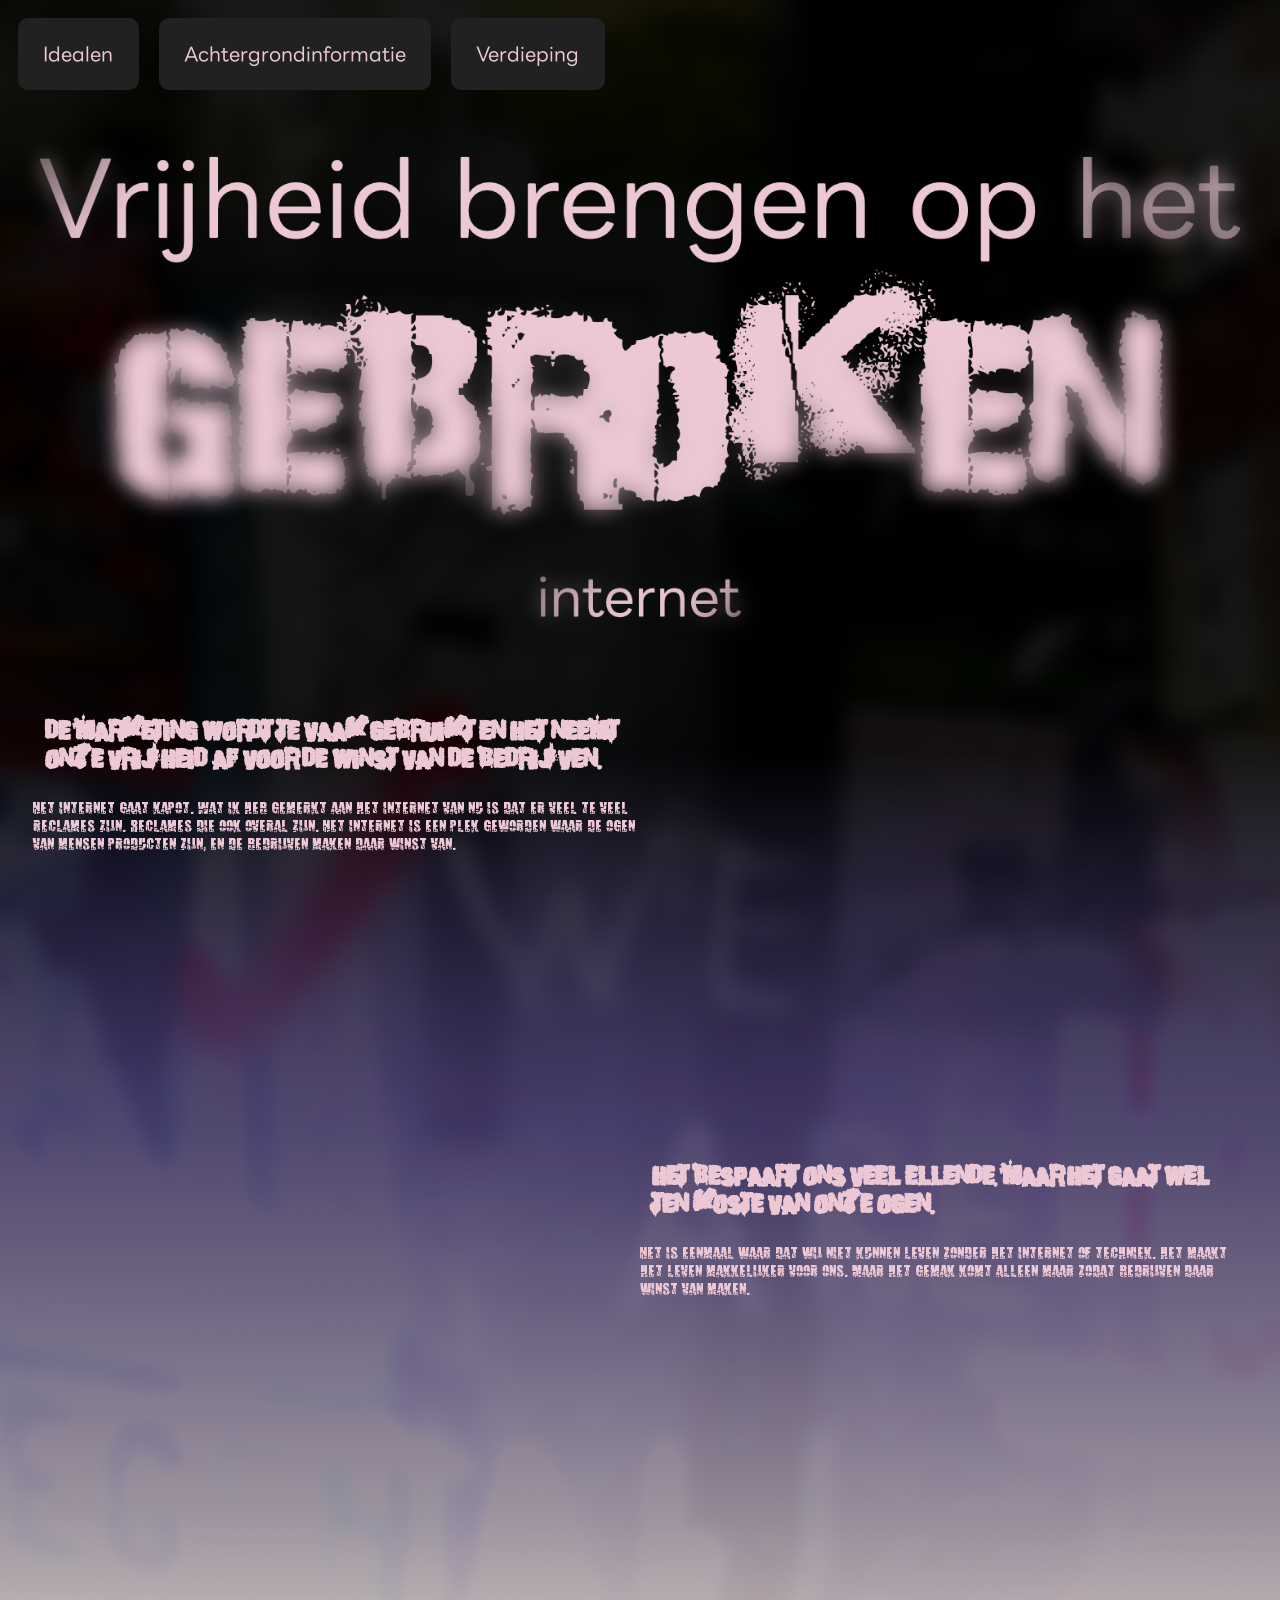
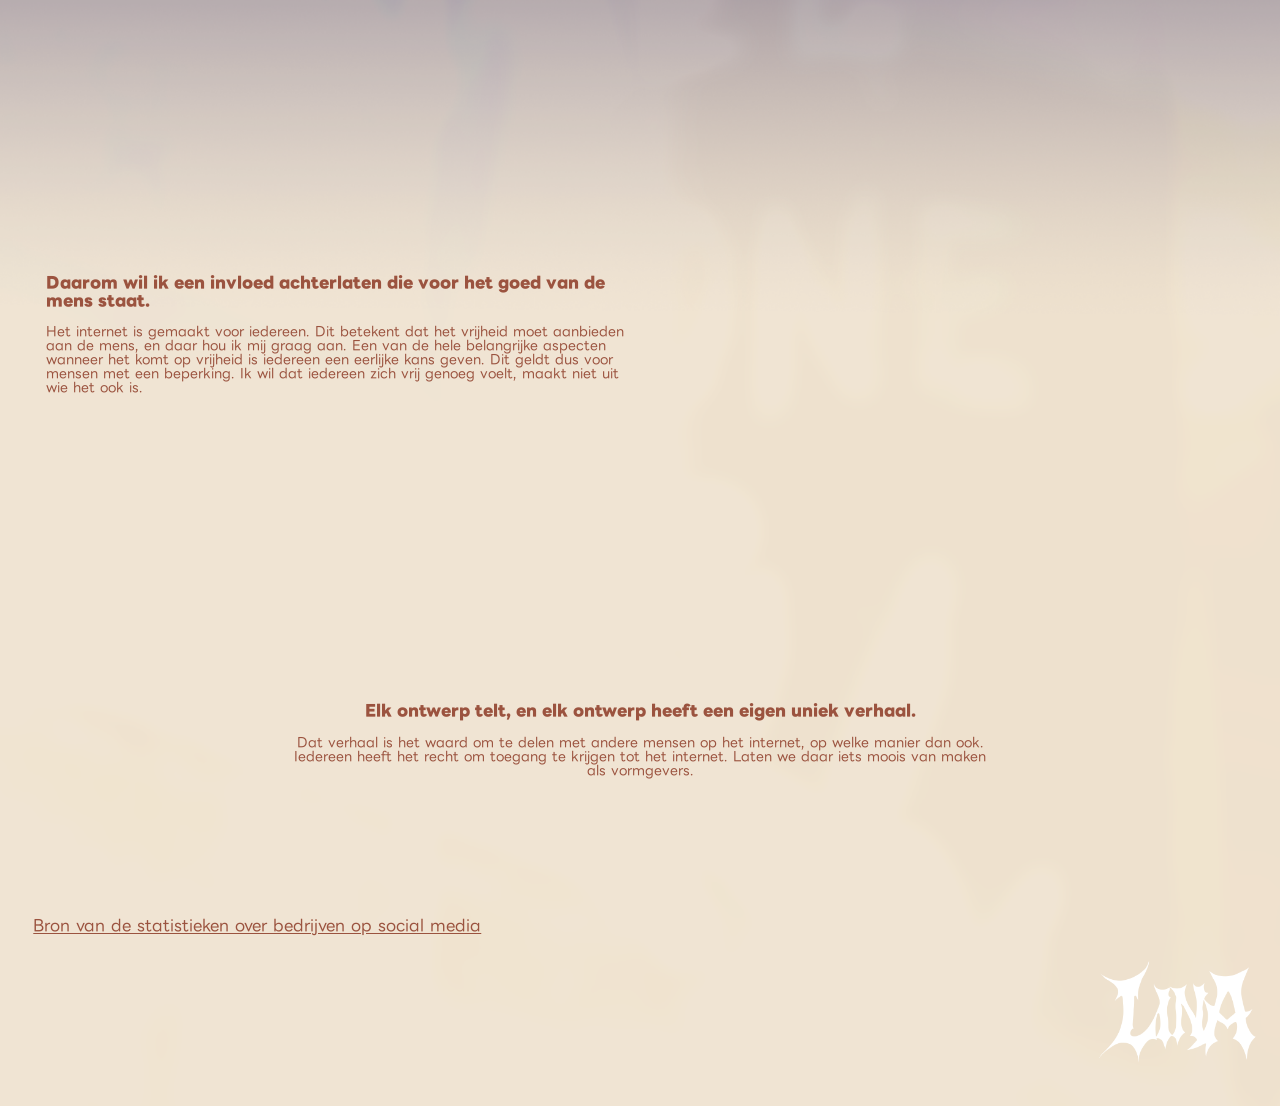
<file: index.html>
<!DOCTYPE html>
<html lang="en">

<head>
    <meta charset="UTF-8">
    <meta name="viewport" content="width=device-width, initial-scale=1.0">
    <title>Eindopdracht Lina Benkriche</title>
    <link rel="stylesheet" href="style/style.css">
</head>

<body class="home">
    <header>
        <nav>
            <li><a href="index.html">Idealen</a></li>
            <li><a href="achtergrondinfo.html">Achtergrondinformatie</a></li>
            <li><a href="bronnen.html">Verdieping</a></li>
        </nav>
        <h1>Lina's mening over het web</h1>
        <img src="images/titel.png">
    </header>
    <main>
        <section>
            <h2>De marketing wordt te vaak gebruikt en het neemt onze vrijheid af voor de winst van de bedrijven.</h2>
            <p>Het internet gaat kapot. Wat ik heb gemerkt aan het internet van nu is dat er veel te veel reclames zijn.
                Reclames die ook overal zijn. Het internet is een plek geworden waar de ogen van mensen producten zijn,
                en de bedrijven maken daar winst van. </p>
        </section>
        <section>
            <h2>Het bespaart ons veel ellende, maar het gaat wel ten koste van onze ogen.</h2>
            <p>Het is eenmaal waar dat wij niet kunnen leven zonder het internet of techniek. het maakt het leven
                makkelijker voor ons. Maar het gemak komt alleen maar zodat bedrijven daar winst van maken.</p>
        </section>
        <section>
            <h3>Daarom wil ik een invloed achterlaten die voor het goed van de mens staat.</h3>
            <p>Het internet is gemaakt voor iedereen. Dit betekent dat het vrijheid moet aanbieden aan de mens, en daar
                hou ik mij graag aan. Een van de hele belangrijke aspecten wanneer het komt op vrijheid is iedereen een
                eerlijke kans geven. Dit geldt dus voor mensen met een beperking. Ik wil dat iedereen zich vrij genoeg
                voelt, maakt niet uit wie het ook is.</p>
        </section>
        <section>
            <h3> Elk ontwerp telt, en elk ontwerp heeft een eigen uniek verhaal. </h3>
            <p>Dat verhaal is het waard om te delen met andere mensen op het internet, op welke manier dan ook. Iedereen
                heeft het recht om toegang te krijgen tot het internet. Laten we daar iets moois van maken als
                vormgevers.
            </p>
            </section>
    </main>
    <footer>
        <img src="images/pfp insta.png">
        <a href="https://en.wikipedia.org/wiki/Attention_economy">Bron van de statistieken over bedrijven op social media</a>
    </footer>
</body>

</html>
</file>
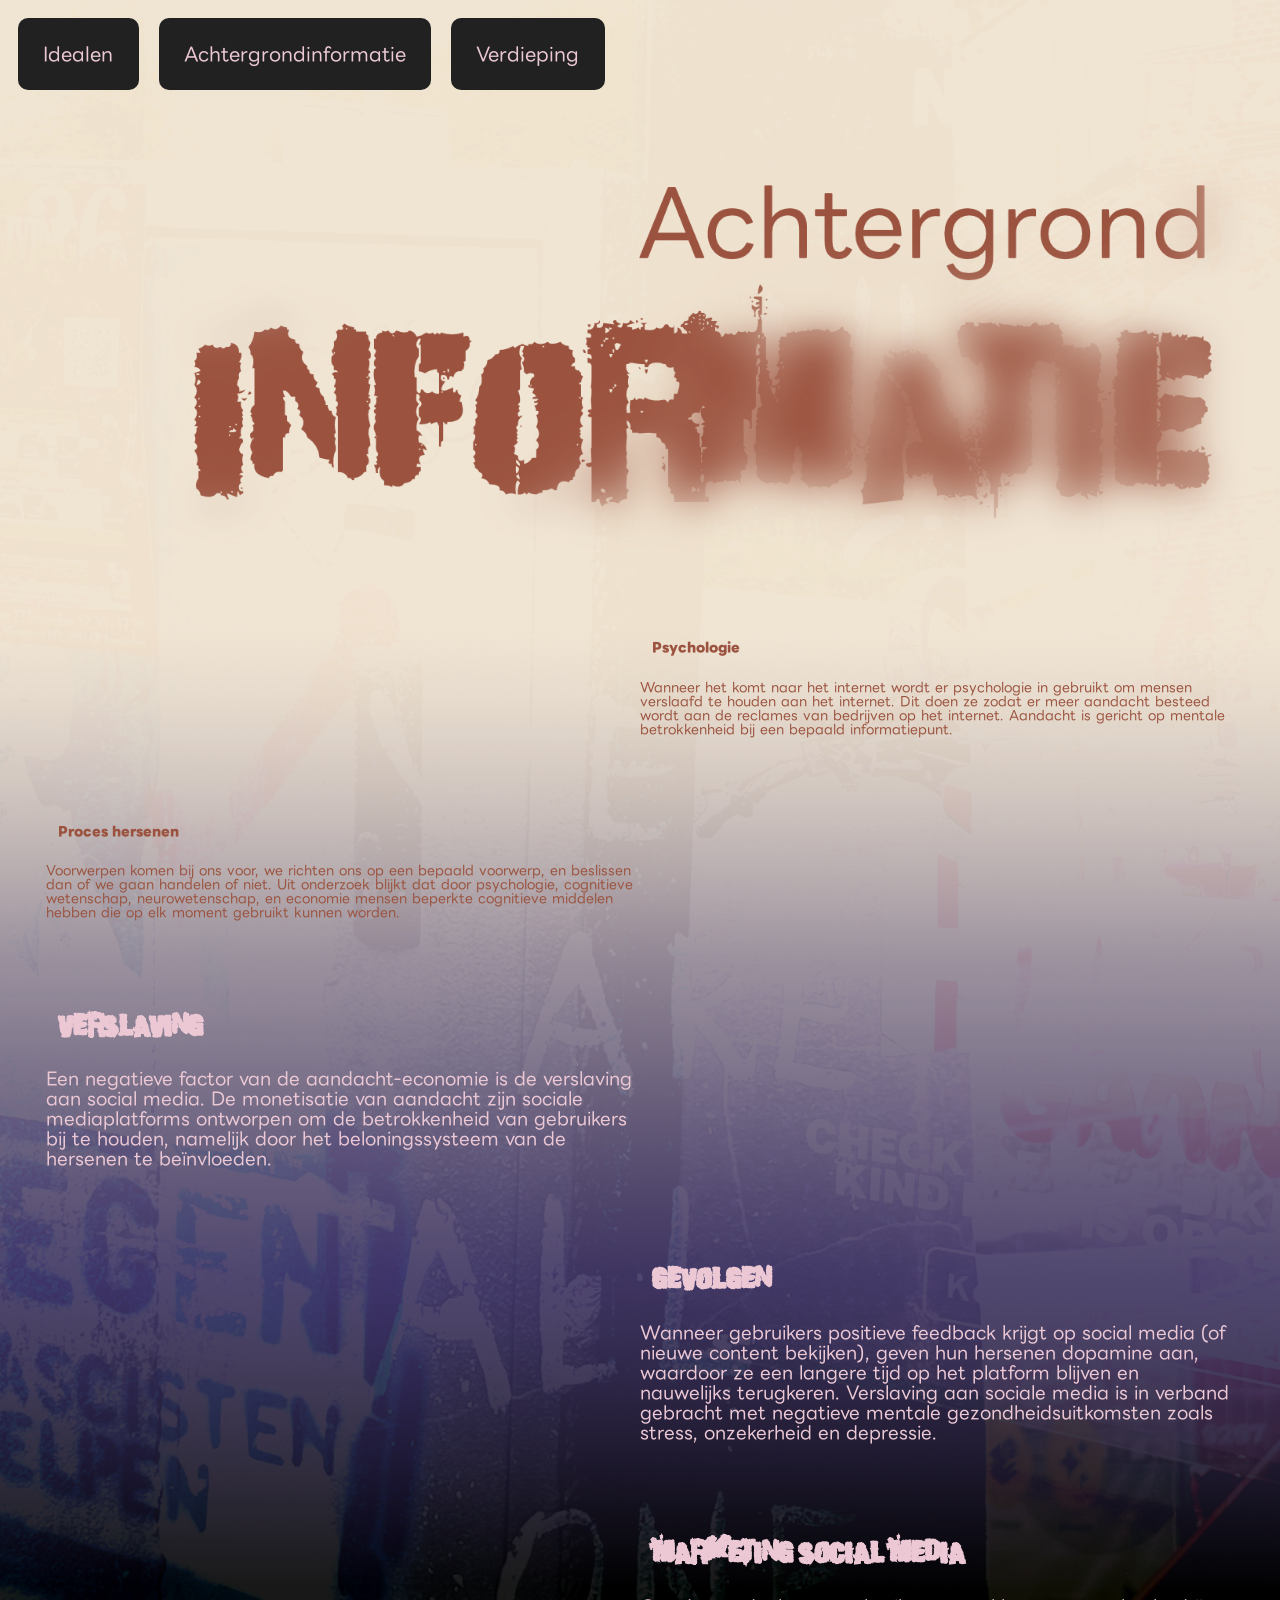
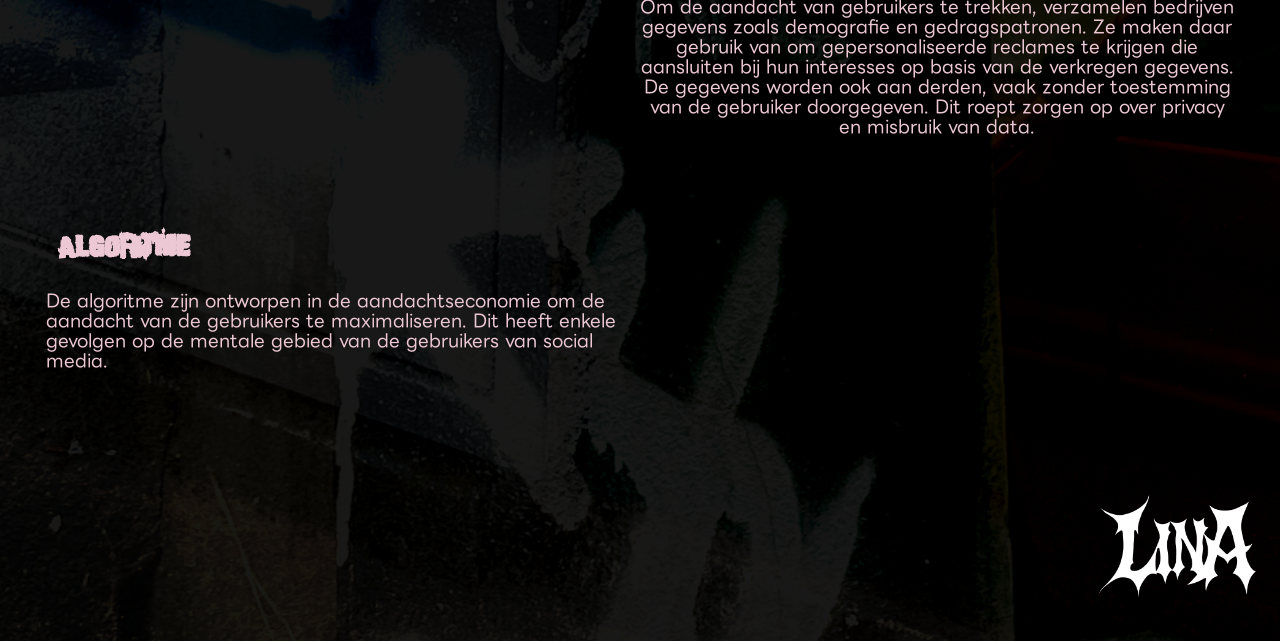
<file: achtergrondinfo.html>
<!DOCTYPE html>
<html lang="en">

<head>
    <meta charset="UTF-8">
    <meta name="viewport" content="width=device-width, initial-scale=1.0">
    <title>Achtergrondinformatie</title>
    <link rel="stylesheet" href="style/style.css">
</head>

<body class="p2">
    <header>
        <nav>
            <li><a href="index.html">Idealen</a></li>
            <li><a href="achtergrondinfo.html">Achtergrondinformatie</a></li>
            <li><a href="bronnen.html">Verdieping</a></li>
        </nav>
        <h1>Achtergrondinformatie over het web</h1>
        <img src="images/achtergrondinfo.png">
    </header>
    <main>
        <section>
            <h2>Psychologie</h2>
            <p>Wanneer het komt naar het internet wordt er psychologie in gebruikt om mensen verslaafd te houden aan het
                internet. Dit doen ze zodat er meer aandacht besteed wordt aan de reclames van bedrijven op het
                internet. Aandacht is gericht op mentale betrokkenheid bij een bepaald informatiepunt. </p>
        </section>

        <section>
            <h2>Proces hersenen</h2>
            <p>Voorwerpen komen bij ons voor, we richten ons op een bepaald voorwerp, en beslissen dan of we gaan
                handelen of niet. Uit onderzoek blijkt dat door psychologie, cognitieve wetenschap, neurowetenschap, en
                economie mensen beperkte cognitieve middelen hebben die op elk moment gebruikt kunnen worden.</p>
        </section>
        <section>
            <h2>Verslaving</h2>
            <p>Een negatieve factor van de aandacht-economie is de verslaving aan social media. De monetisatie van
                aandacht zijn sociale mediaplatforms ontworpen om de betrokkenheid van gebruikers bij te houden,
                namelijk door het beloningssysteem van de hersenen te beïnvloeden. </p>
        </section>
        <section>
            <h2>Gevolgen</h2>
            <p>Wanneer gebruikers positieve feedback krijgt op social media (of nieuwe content bekijken), geven hun
                hersenen dopamine aan, waardoor ze een langere tijd op het platform blijven en nauwelijks terugkeren.
                Verslaving aan sociale media is in verband gebracht met negatieve mentale gezondheidsuitkomsten zoals
                stress, onzekerheid en depressie.</p>
        </section>
        <section>
            <h2>Marketing social media</h2>
            <p>Om de aandacht van gebruikers te trekken, verzamelen bedrijven gegevens zoals demografie en
                gedragspatronen. Ze maken daar gebruik van om gepersonaliseerde reclames te krijgen die aansluiten bij
                hun interesses op basis van de verkregen gegevens. De gegevens worden ook aan derden, vaak zonder
                toestemming van de gebruiker doorgegeven. Dit roept zorgen op over privacy en misbruik van data. </p>
        </section>
        <section>
            <h2>Algoritme</h2>
            <p>De algoritme zijn ontworpen in de aandachtseconomie om de aandacht van de gebruikers te maximaliseren.
                Dit heeft enkele gevolgen op de mentale gebied van de gebruikers van social media.</p>
        </section>

    </main>

    <footer>
        <img src="images/pfp insta.png">
    </footer>
</body>

</html>
</file>
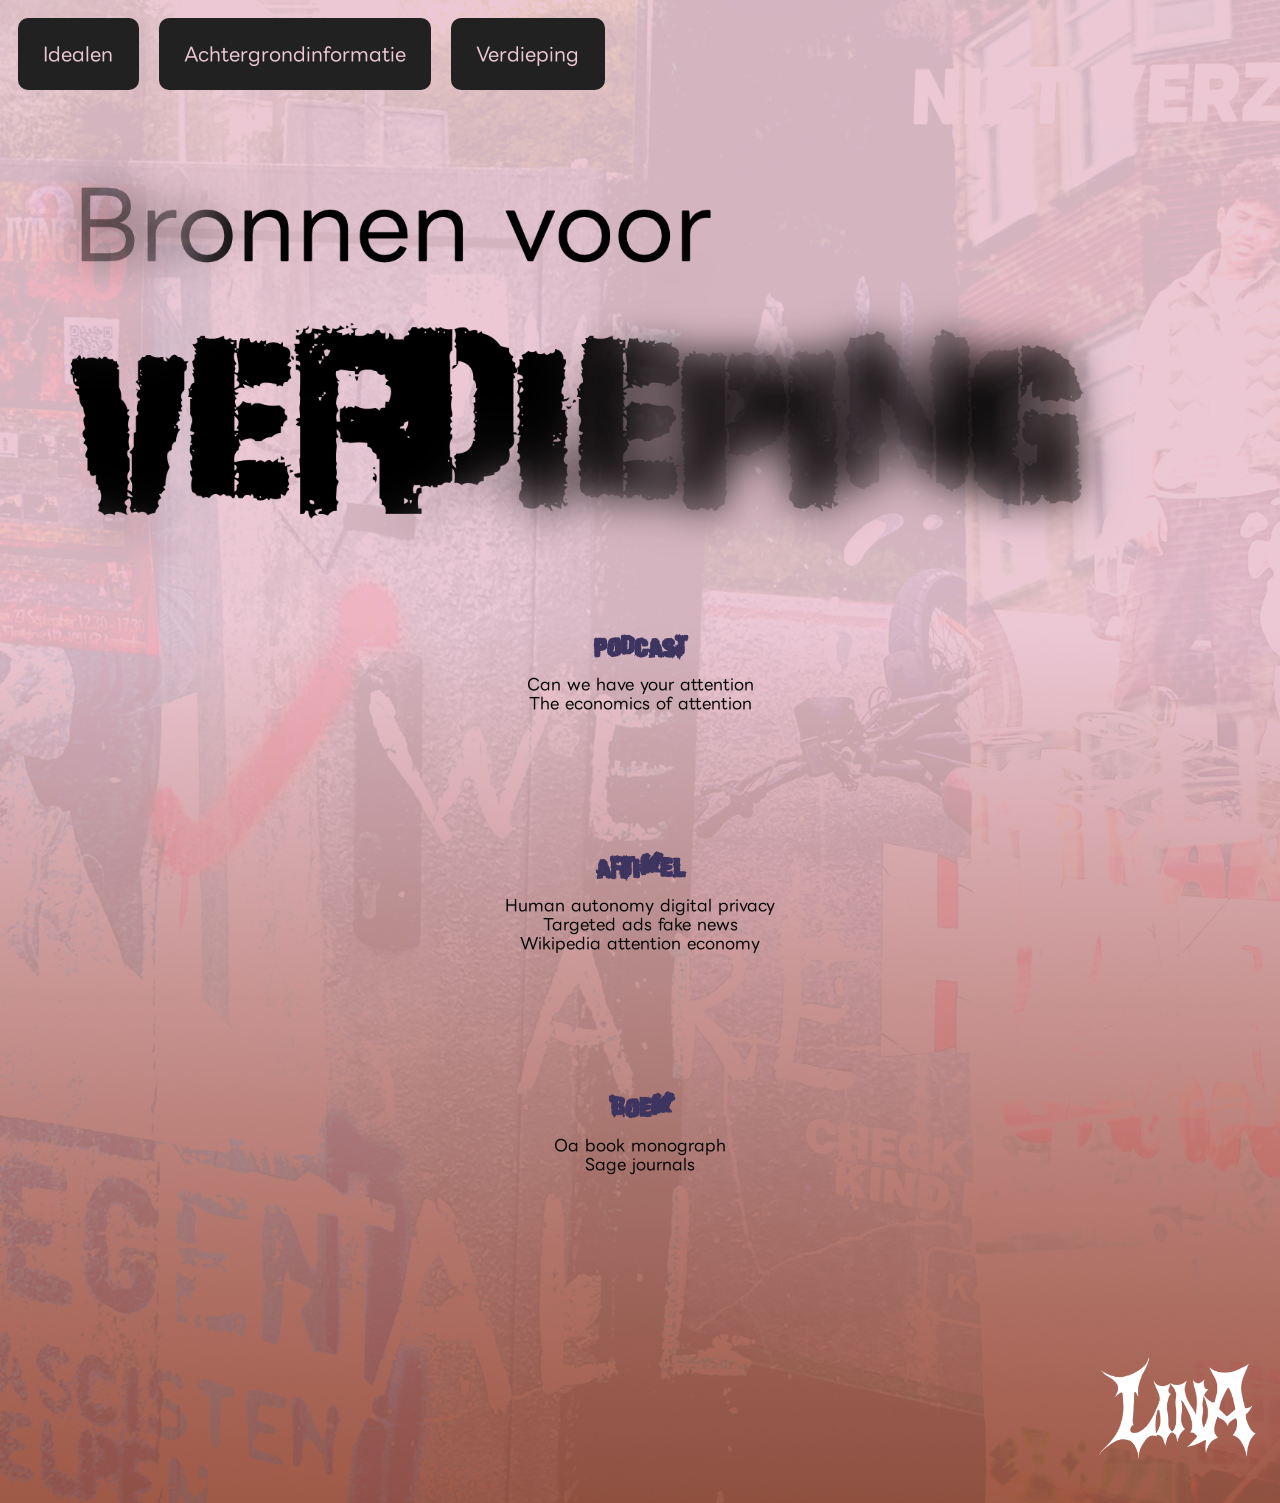
<file: bronnen.html>
<!DOCTYPE html>
<html lang="en">
<head>
    <meta charset="UTF-8">
    <meta name="viewport" content="width=device-width, initial-scale=1.0">
    <title>Gebruikte bronnen</title>
    <link rel="stylesheet" href="style/style.css">
</head>
<body class="p3">
    <header>
        <nav>
            <li><a href="index.html">Idealen</a></li>
            <li><a href="achtergrondinfo.html">Achtergrondinformatie</a></li>
            <li><a href="bronnen.html">Verdieping</a></li>
        </nav>
        <h1>Bronnen die ik heb gebruikt om mijn tekst te maken</h1>
         <img src="images/verdiepingbronnen.png">
    </header>
    <main>
    <section>
        <h2>PODCAST</h2>
        <ul>
        <li><a href="https://www.canwehaveyourattention.com/">Can we have your attention</a></li>
         <li><a href="https://richardmurphy7.podbean.com/e/the-economics-of-attention/">The economics of attention</a></li>
        </ul>
    </section>
    <section>
                <h2>ARTIKEL</h2>
        <ul>
        <li><a href="https://www.theguardian.com/books/2019/oct/04/shoshana-zuboff-surveillance-capitalism-assault-human-automomy-digital-privacy">Human autonomy digital privacy</a></li>
        <li><a href="https://www.theguardian.com/world/2019/nov/05/targeted-ads-fake-news-clickbait-surveillance-capitalism-data-mining-democracy">Targeted ads fake news</a></li>
        <li><a href="https://en.wikipedia.org/wiki/Attention_economy">Wikipedia attention economy</a></li>
        </ul>
    </section>
    <section>
                <h2>BOEK</h2>
        <ul>
        <li><a href="https://www.jstor.org/content/oa_book_monograph/10.5749/j.ctv20zbktm">Oa book monograph</a></li>
        <li><a href="https://journals.sagepub.com/doi/10.1177/20539517261457419">Sage journals</a></li>
        </ul>
    </section>
    </main>
    <footer>
           <img src="images/pfp insta.png">
    </footer>
</body>
</html>
</file>
<file: style/style.css>
@font-face {
  font-family: "tekst1";
  src: url("../fonts/breakaway.ttf");
}

@font-face {
  font-family: "alinea1";
  src: url("../fonts/punk\ kid.ttf");
}

@font-face {
  font-family: "tekst2";
  src: url("../fonts/LINESeedJP-Regular.ttf");
}

@font-face {
  font-family: "alinea2";
  src: url("../fonts/LINESeedJP-ExtraBold.ttf");
}

nav {
    font-family: tekst2;
    display: flex;
    flex-direction: row
}

nav li {
    padding-left: 2%;
    padding-right: 2%;
    padding-bottom: 2%;
    padding-top: 2%;
    margin: 10px;
    list-style-type: none;
background-color: hsl(0, 0%, 13%);
border-radius: 10px;  
border-color: black;
}

nav a {
    font-size: larger;
    text-decoration: none;
    color: #ECC8D5;
    
}

nav a:hover {
    color: rgb(255, 255, 255);
    transition: ease 0.4s;
}

nav li:hover {
    background-color: rgb(0, 0, 0);
    transition: ease 0.4s;
}

footer a {
    font-family: tekst2;
color: #9B533F;
padding: 2%;
}

h1 {
  clip: rect(0 0 0 0);
  clip-path: inset(50%);
  height: 1px;
  overflow: hidden;
  position: absolute;
  white-space: nowrap;
  width: 1px;
}
/* ^ bron: https://www.a11yproject.com/posts/how-to-hide-content/ */

.home {
    background-image: url(../images/achtergrond.png);
    background-size: cover;
    
    position: relative;
    top: 0;
    z-index: -1;
}

.p2 {
    background-image: url(../images/achtergrondp2.png);
    background-size: cover;
    
    position: relative;
    top: 0;
    z-index: -1;
}

.p2 section {
    margin-bottom: 0%;
    padding: 0%
}

.p3 {
    background-image: url(../images/achtergrondp3.png);
    background-size: cover;
    
    position: relative;
    top: 0;
    z-index: -1;
}



.home header img {
    max-width: 100%;
    margin-top: 2%;
    margin-bottom: 2%;
}

.p2 header img {
    width: 90%;
    display: block;
    margin: 2% auto;
    margin-right: 0%;
    padding-bottom: 2%;
}

.p3 header img {
    width: 90%;
    display: block;
    margin: 2% auto;
    margin-left: 0%;
    padding-bottom: 2%;
}

.home section h2 {
font-family: alinea1;
color: #ECC8D5;
}



.home section h3 {
font-family: alinea2;
color: #9B533F;
}


.home section:first-child {
font-family: tekst1;
color: #ECC8D5;
margin: 0%;
    padding: 2%;
    padding-right: 50%;
    padding-bottom: 20%;
}

.home section:nth-of-type(2) {
font-family: tekst1;
color: #ECC8D5;
margin: 0%;
    padding: 2%;
    padding-left: 50%;
    padding-bottom: 40%;
}

.home section:nth-of-type(3) {
font-family: tekst2;
color: #9B533F;
font-size: smaller;
margin: 0%;
    padding: 3%;
    padding-right: 50%;
    padding-bottom: 20%;
}

.home section:nth-of-type(4) {
font-family: tekst2;
color: #9B533F;
font-size: smaller;
margin-left: 20%;
margin-right: 20%;
    padding: 2%;
text-align: center;
padding-bottom: 10%;
}

h2 {
font-family: alinea1;
color: #3E3460;
margin: 0%;
    padding: 2%;
}

h3 {
font-family: tekst;
color: #0b0b0b;
}

footer img {
    max-height: 15%;
    max-width: 15%;
    float: inline-end;
}

.bronnen {
    display: flexbox;
    align-items: flex-start;
}





.p3 ul {
    list-style-type: none;
    font-family: tekst;
    text-align: center;
    margin-bottom: 5%;
    padding: 0%
}

.p3 h3 {
    font-family: tekst;
    text-align: center;
}

.p3 h2 {
    text-align: center;
}

.p2 section h2 {
    text-align: left;
    padding-left: 2%;
    color: #ECC8D5;
}


.p2 section {
    font-family: tekst2;
    color: #ECC8D5;
    font-size: large;
    padding-left: 2%;
}

.p2 main {
    padding: 0%
}

.p2 section:first-of-type {
    color: #9B533F;
    text-align: left;
        padding-left: 50%;
    padding-right: 3%;
    font-size: smaller;
}

.p2 section:first-of-type h2 {
    color: #9B533F;
    font-family: alinea2;
    font-size: small;
}

.p2 section:nth-child(2) h2 {
    color: #9B533F;
    font-family: alinea2;
    font-size: small;
}

.p2 section:nth-child(2) {
    color: #9B533F;
        padding-left: 3%;
    padding-right: 50%;
    font-size: smaller;
}

.p2 section:nth-child(3) {
        padding-left: 3%;
    padding-right: 50%;
}

.p2 section:nth-child(4) {
        padding-left: 50%;
    padding-right: 3%;
}

.p2 section:nth-child(5) {
        padding-left: 50%;
    padding-right: 3%;
    text-align: center;
}

.p2 section:nth-child(6) {
        padding-left: 3%;
    padding-right: 50%;
}



.p2 section {
    margin: 0%;
    padding-bottom: 5%;
    border-radius: 0%;
}

.p3 ul a {
    color: #030303;
    text-decoration: none;
    font-family: tekst2;
}

.p3 section a:hover {
    color: #9B533F;
    transition: ease 0.4s;
}

.p3 section {
padding-bottom: 6%;
}

.p3 h2 {
    padding: 0%;
    font-family: alinea1;
}
</file>
